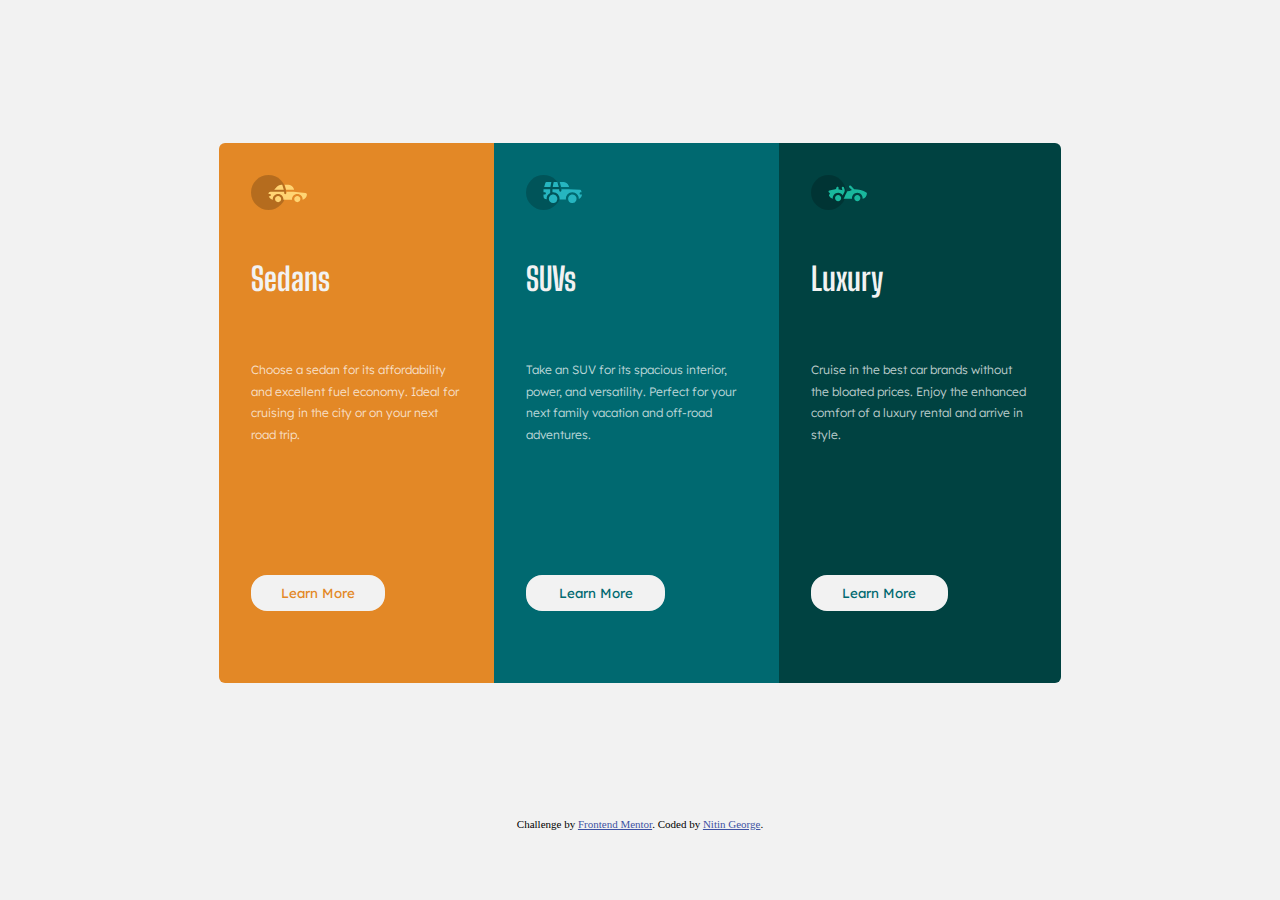
<file: docs/index.html>
<!DOCTYPE html>
<html lang="en">

<head>
    <meta charset="UTF-8">
    <meta name="viewport" content="width=device-width, initial-scale=1.0">

    <link rel="icon" type="image/png" sizes="32x32" href="./images/favicon-32x32.png">

    <title>Frontend Mentor | 3-column preview card component</title>

    <link rel="stylesheet" href="./styles.css">
</head>

<body>

    <div class="container">

        <div class="sedan flex-item">
            <img src="./images/icon-sedans.svg" />
            <h1 class="title">Sedans</h1>
            <p class="info">
                Choose a sedan for its affordability and excellent fuel economy. Ideal for cruising in the city or on your next road trip.
            </p>
            <div class="lm-button"><button class="lm" id="sedan"> Learn More </button></div>
        </div>

        <div class="suv flex-item">
            <img src="./images/icon-suvs.svg" />
            <h1 class="title">SUVs</h1>
            <p class="info">
                Take an SUV for its spacious interior, power, and versatility. Perfect for your next family vacation and off-road adventures.
            </p>
            <div class="lm-button"><button class="more" id="suv"> Learn More </button></div>
        </div>

        <div class="luxury flex-item">
            <img src="./images/icon-luxury.svg" />
            <h1 class="title">Luxury</h1>
            <p class="info">
                Cruise in the best car brands without the bloated prices. Enjoy the enhanced comfort of a luxury rental and arrive in style.
            </p>
            <div class="lm-button"><button class="lm" id="luxury"> Learn More </button></div>
        </div>

    </div>

    <div class="attribution">
        Challenge by <a href="https://www.frontendmentor.io?ref=challenge" target="_blank">Frontend Mentor</a>. Coded by <a href="https://github.com/nitin-george25">Nitin George</a>.
    </div>

</body>

</html>
</file>
<file: docs/styles.css>
@import url('https://fonts.googleapis.com/css2?family=Lexend+Deca:wght@100;200;300;400&display=swap');
@import url('https://fonts.googleapis.com/css2?family=Big+Shoulders+Display:wght@700&display=swap');
body {
    display: grid;
    background-color: hsl(0, 0%, 95%);
    grid-template-columns: 1fr 2fr 2fr 1fr;
    grid-template-rows: 15vh 60vh 15vh auto;
    grid-template-areas: "..... ..... ..... ....." "..... container container ....." "..... ..... ..... ....." ".....  attribution attribution .....";
}

body * {
    overflow: hidden;
    margin: 0;
}

.container {
    grid-area: container;
    display: flex;
    font-size: .75rem;
    line-height: 1.8;
    border-radius: .5em;
    font-family: 'Lexend Deca', sans-serif;
    font-weight: 300;
}

.sedan {
    background-color: hsl(31, 77%, 52%);
}

.suv {
    background-color: hsl(184, 100%, 22%);
}

.luxury {
    background-color: hsl(179, 100%, 13%);
}

.flex-item {
    display: grid;
    grid-template-rows: 1fr 1fr 2fr 1fr;
}

.flex-item img {
    height: 35px;
    width: auto;
    padding-top: 2rem;
    padding-left: 2rem;
}

.flex-item h1 {
    color: hsl(0, 0%, 95%);
    padding-left: 2rem;
    font-size: 2rem;
    font-family: 'Big Shoulders Display', cursive;
}

.flex-item p {
    color: hsla(0, 0%, 100%, 0.75);
    padding-left: 2rem;
    padding-right: 2rem;
}

.lm-button {
    justify-content: center;
    padding-left: 2rem;
}

.lm-button button {
    width: 55%;
    padding: .5rem;
    border-radius: 1rem;
    background-color: hsl(0, 0%, 95%);
    border-color: hsl(0, 0%, 95%);
    border-style: solid;
    font-family: 'Lexend Deca', sans-serif;
    font-weight: 400;
}

.lm-button button:hover {
    cursor: pointer;
    background-color: inherit;
    border-color: hsl(0, 0%, 95%);
    color: hsl(0, 0%, 95%);
}

#sedan {
    color: hsl(31, 77%, 52%);
}

#sedan:hover {
    cursor: pointer;
    color: hsl(0, 0%, 95%);
}

#suv {
    color: hsl(184, 100%, 22%);
}

#suv:hover {
    cursor: pointer;
    color: hsl(0, 0%, 95%);
}

#luxury {
    color: hsl(184, 100%, 22%);
}

#luxury:hover {
    cursor: pointer;
    color: hsl(0, 0%, 95%);
}

.attribution {
    grid-area: attribution;
    font-size: 11px;
    text-align: center;
}

.attribution a {
    color: hsl(228, 45%, 44%);
}

@media only screen and (max-width: 860px) {
    * {
        scrollbar-width: none;
    }
    .container {
        display: grid;
        grid-template-columns: 90%;
        grid-template-rows: 100% 100% 100%;
        overflow: scroll;
    }
    .flex-item {
        font-size: 10px;
    }
    .flex-item p {
        text-overflow: ellipsis;
    }
}
</file>
